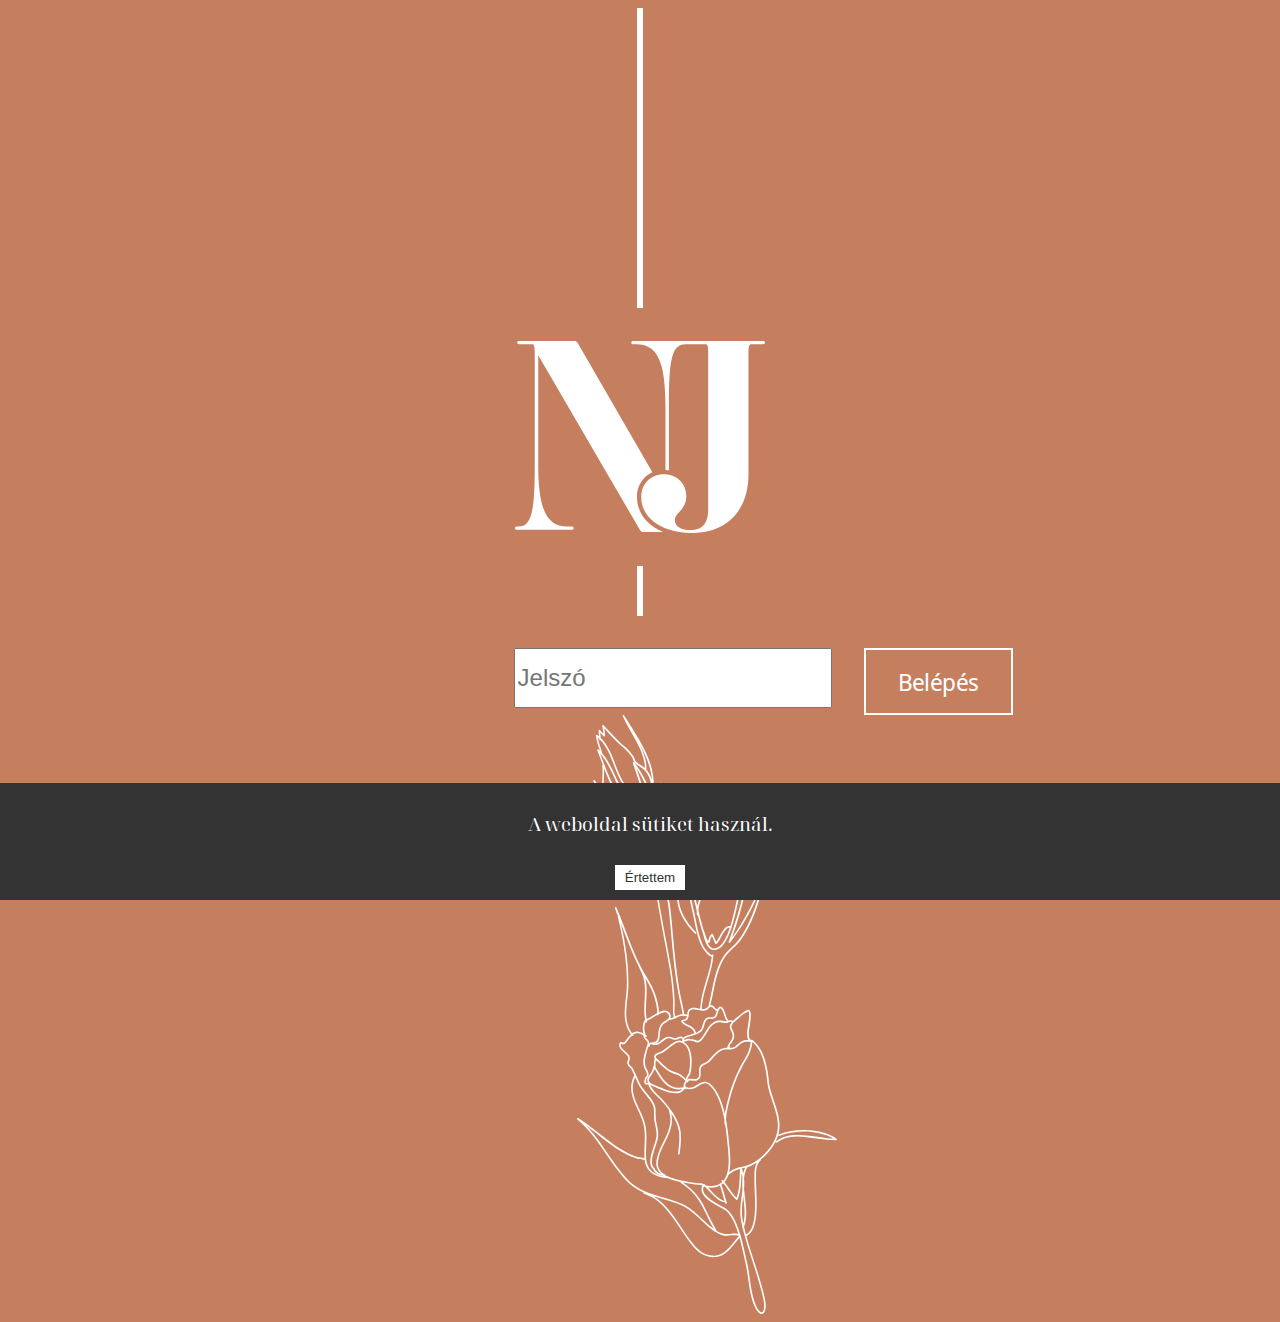
<file: index.html>
<!DOCTYPE HTML>
<html>

<head>
    <title>NJ | hamarosan</title>
    <link rel="icon" type="image/svg" href="./assets/favicon.svg">
    <!-- <link rel="icon" type="image/svg" href="./assets/nj_white.svg"> -->
    <meta charset="utf-8">
    <meta name="viewport" content="width=device-width, initial-scale=1.0">
    <!-- <link rel="stylesheet" href="https://fonts.googleapis.com/css?family=Noto Serif Display"> -->
    <link rel="stylesheet" href="./assets/fonts/NotoSerifDisplay_ExtraCondensed-ExtraBold.ttf">
    <link rel="stylesheet" href="./assets/css/index.css">
    <link rel="stylesheet" href="/assets/css/cookies.css">
    <script async src="/assets/js/password.js"></script>
    <script async src="/assets/js/cookies.js"></script>
    <!-- Google tag (gtag.js) -->
    <script async src="https://www.googletagmanager.com/gtag/js?id=G-E1X25Q6X1Z"></script>
    <script>
        window.dataLayer = window.dataLayer || [];
        function gtag() { dataLayer.push(arguments); }
        gtag('js', new Date());

        gtag('config', 'G-E1X25Q6X1Z');
    </script>
</head>

<body onload="setupLandingPage()">
    <div id="cookie-banner">
        <span>A weboldal sütiket használ.</span>
        <button id="cookie-accept">Értettem</button>
    </div>
    <picture>
        <div class="before-logo"></div>
        <img class="logo" type="image/svg" src="./assets/nj_white.svg" alt="NJ Logo">
        <div class="after-logo"></div>
    </picture>
    <section class="password-section">
        <input type="password" class="password" id="password" name="password" placeholder="Jelszó">
        <button type="submit" value="Belépés" class="password pwbutton" onclick="login()">Belépés</button>
    </section>
    <picture>
        <img class="roses" src="./assets/rose_white.svg" alt="Roses">
    </picture>

</body>

</html>
</file>
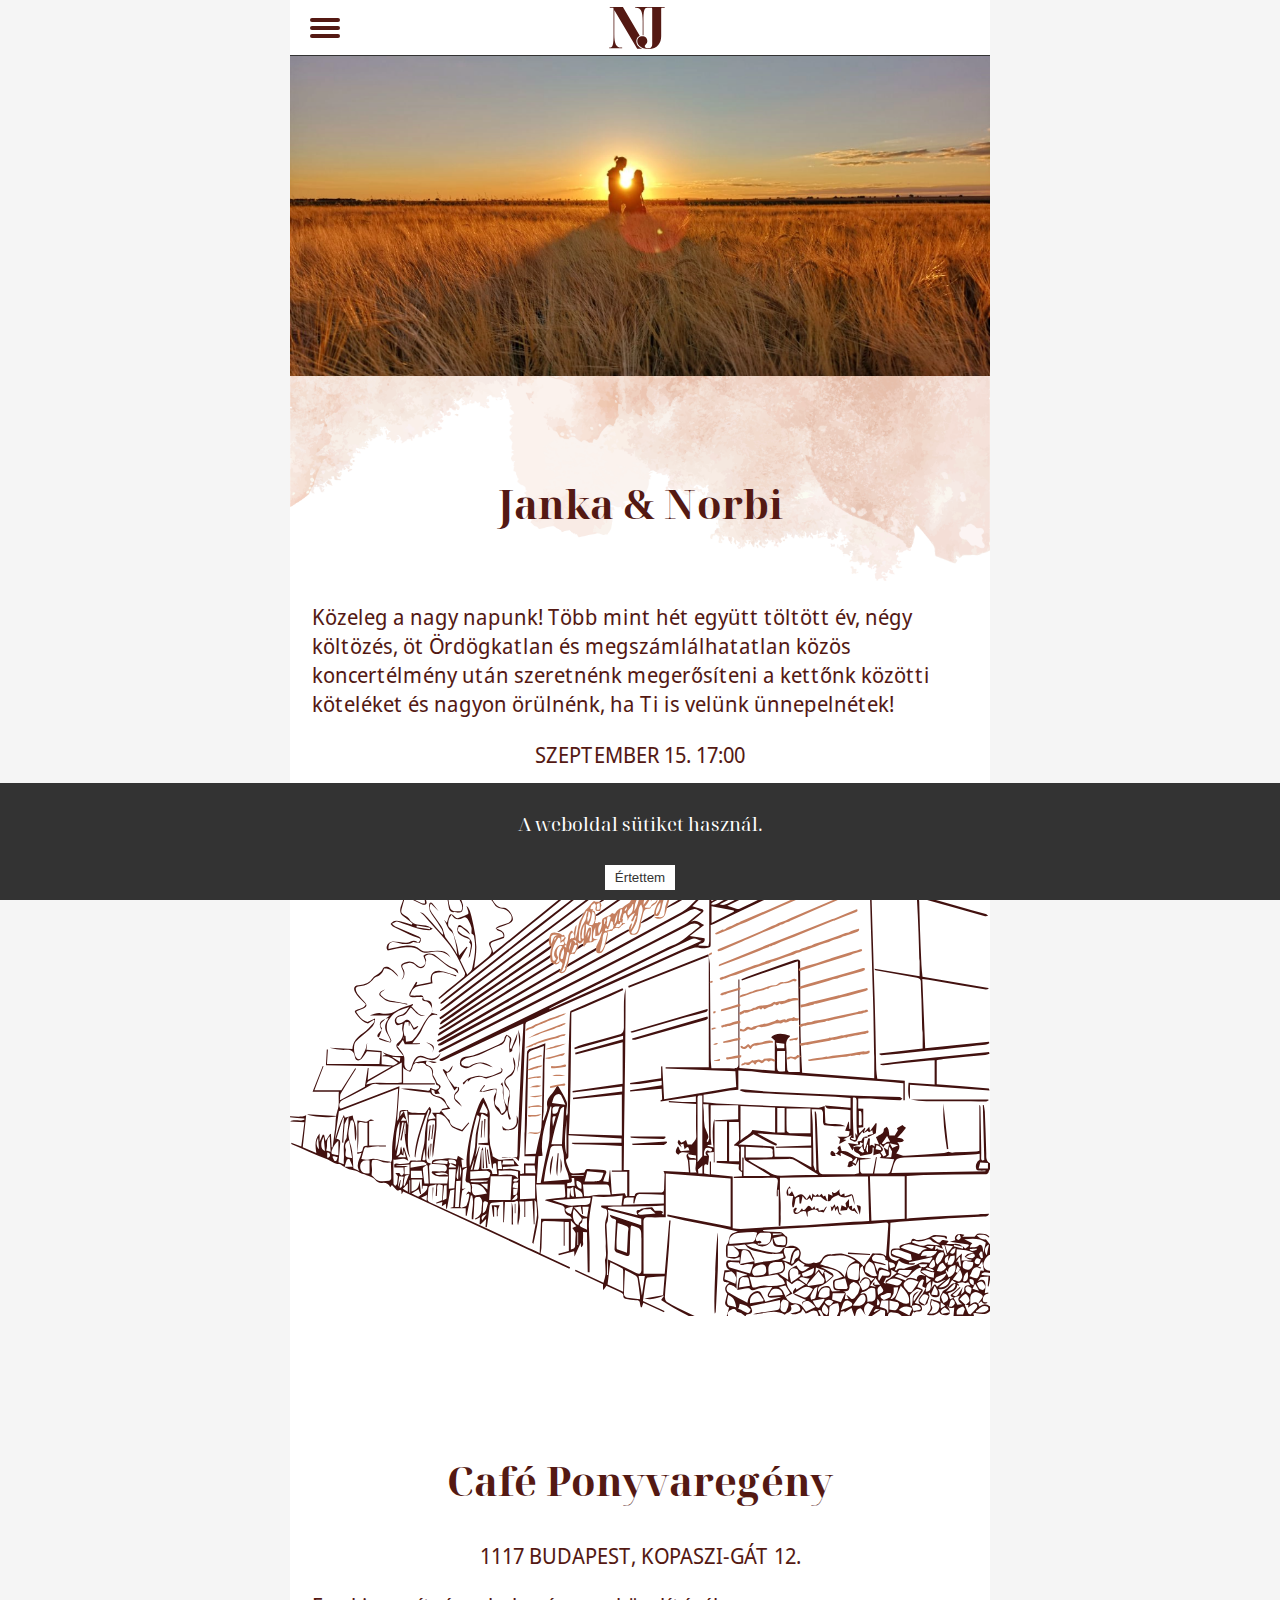
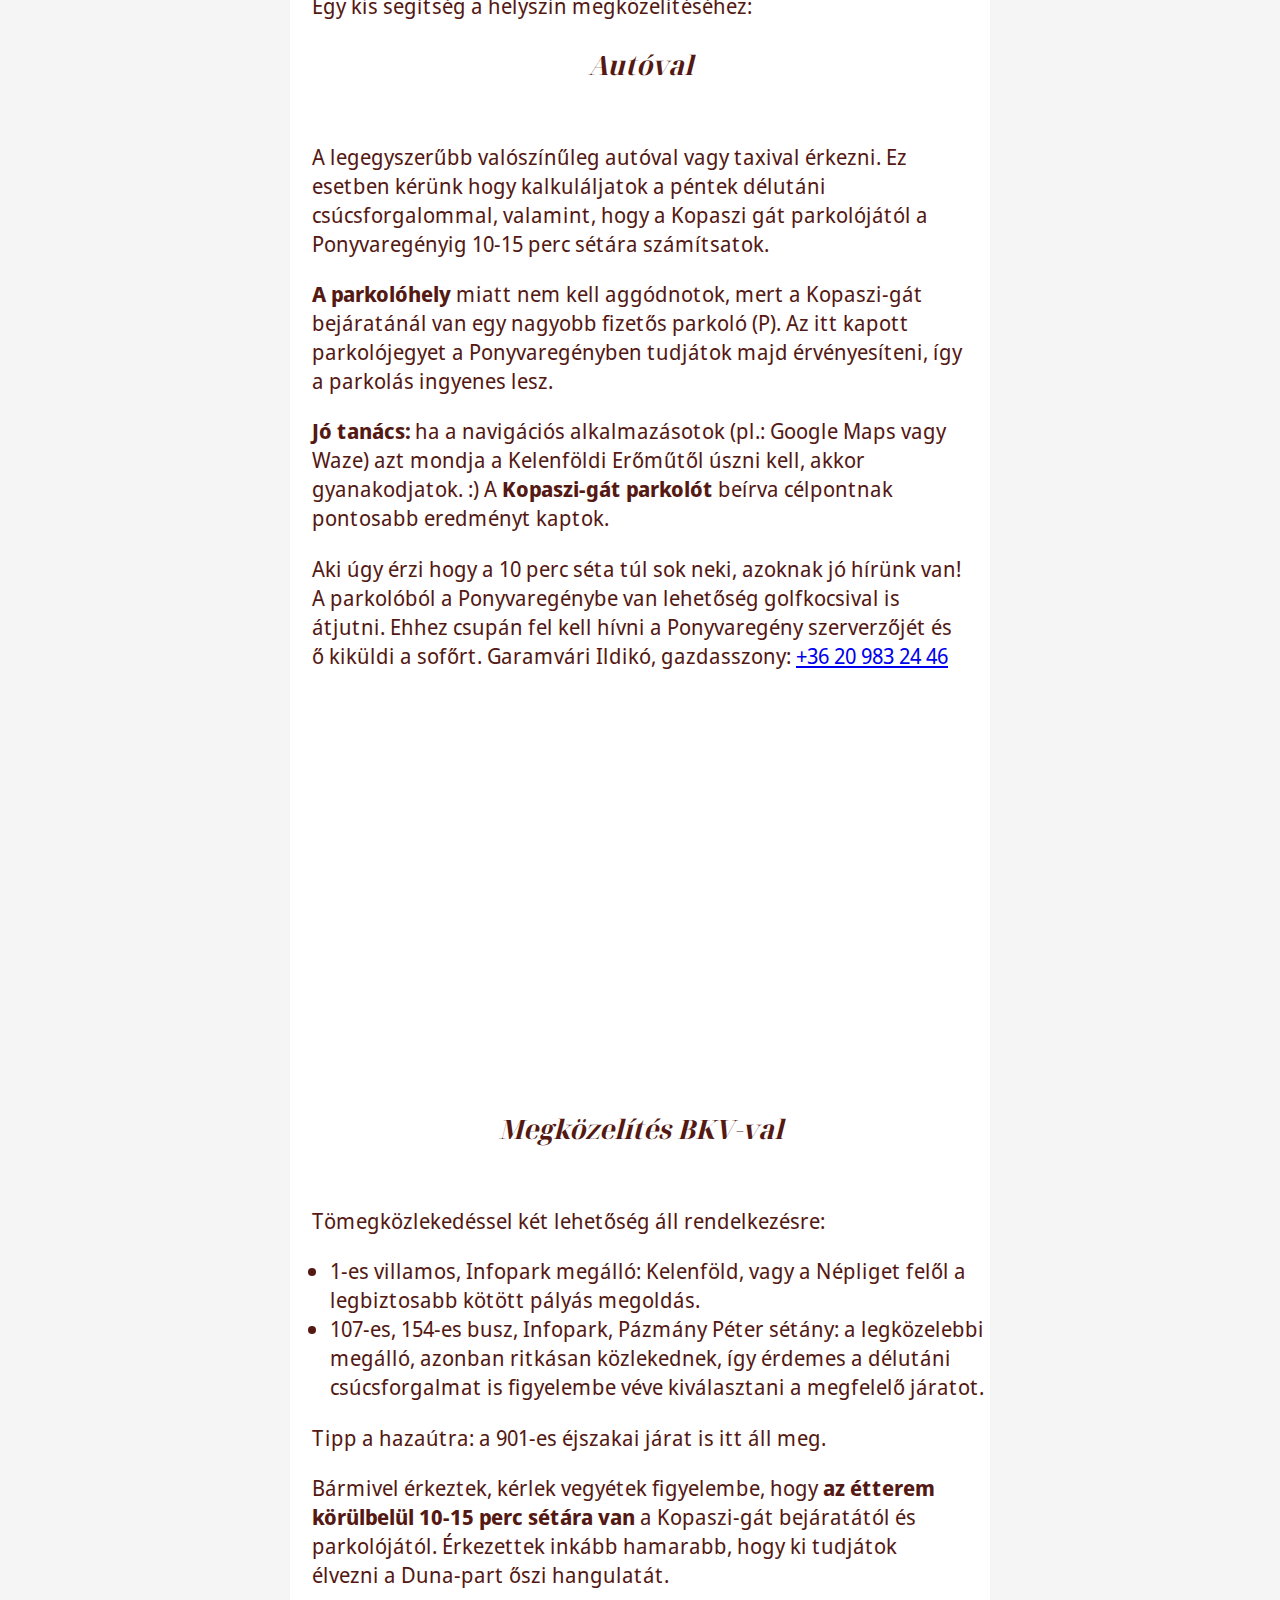
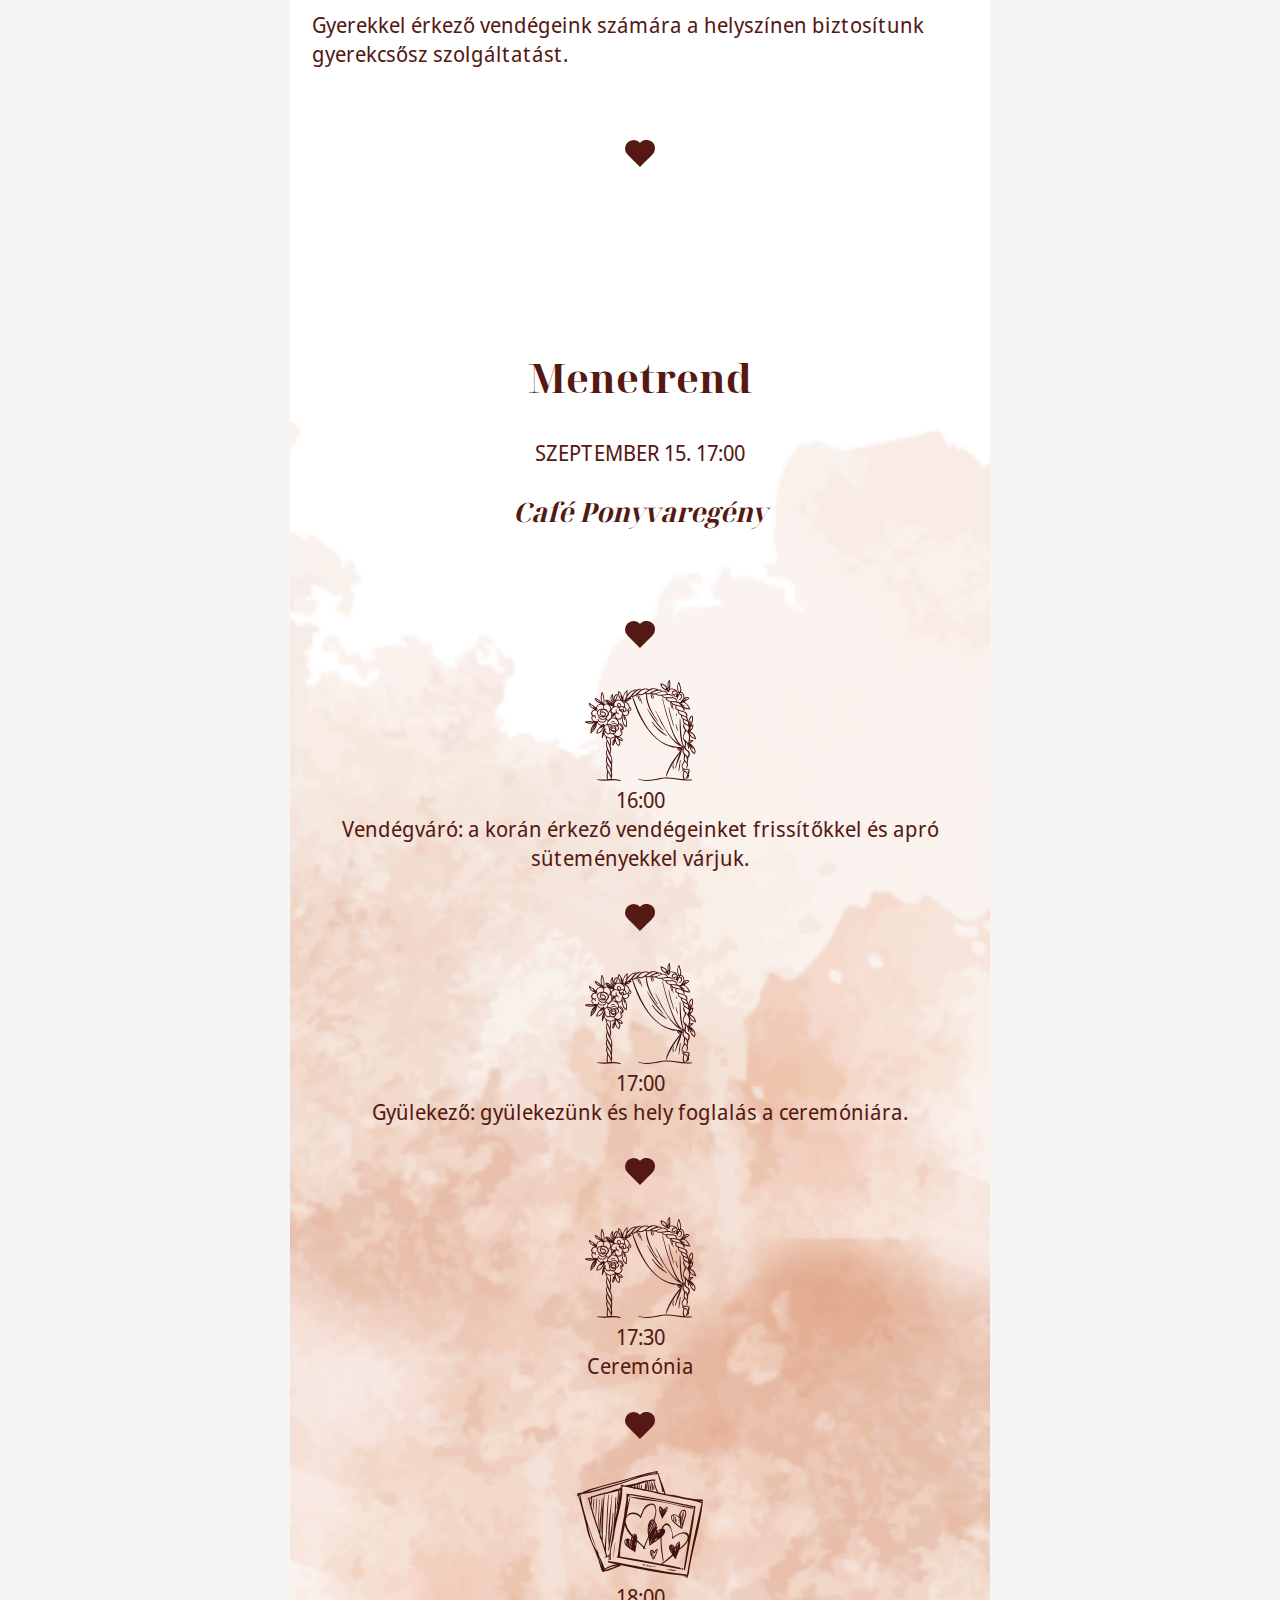
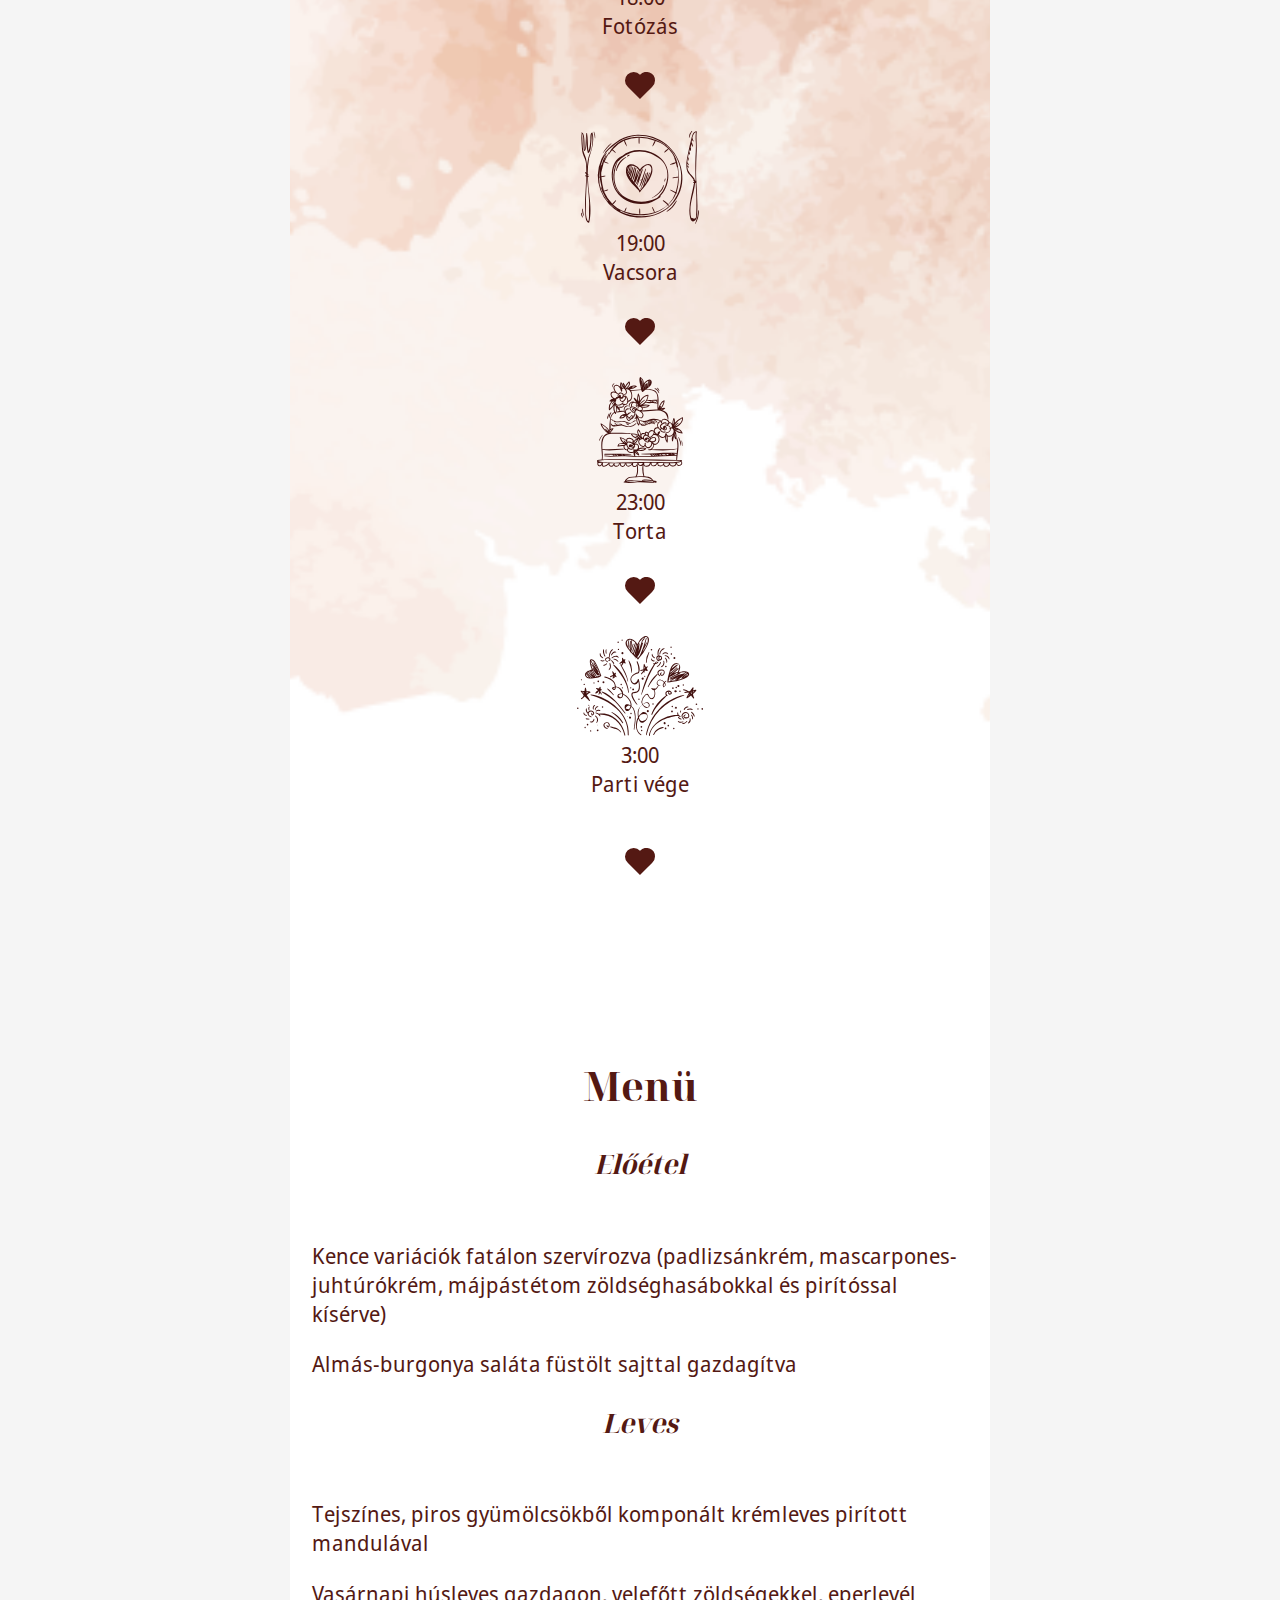
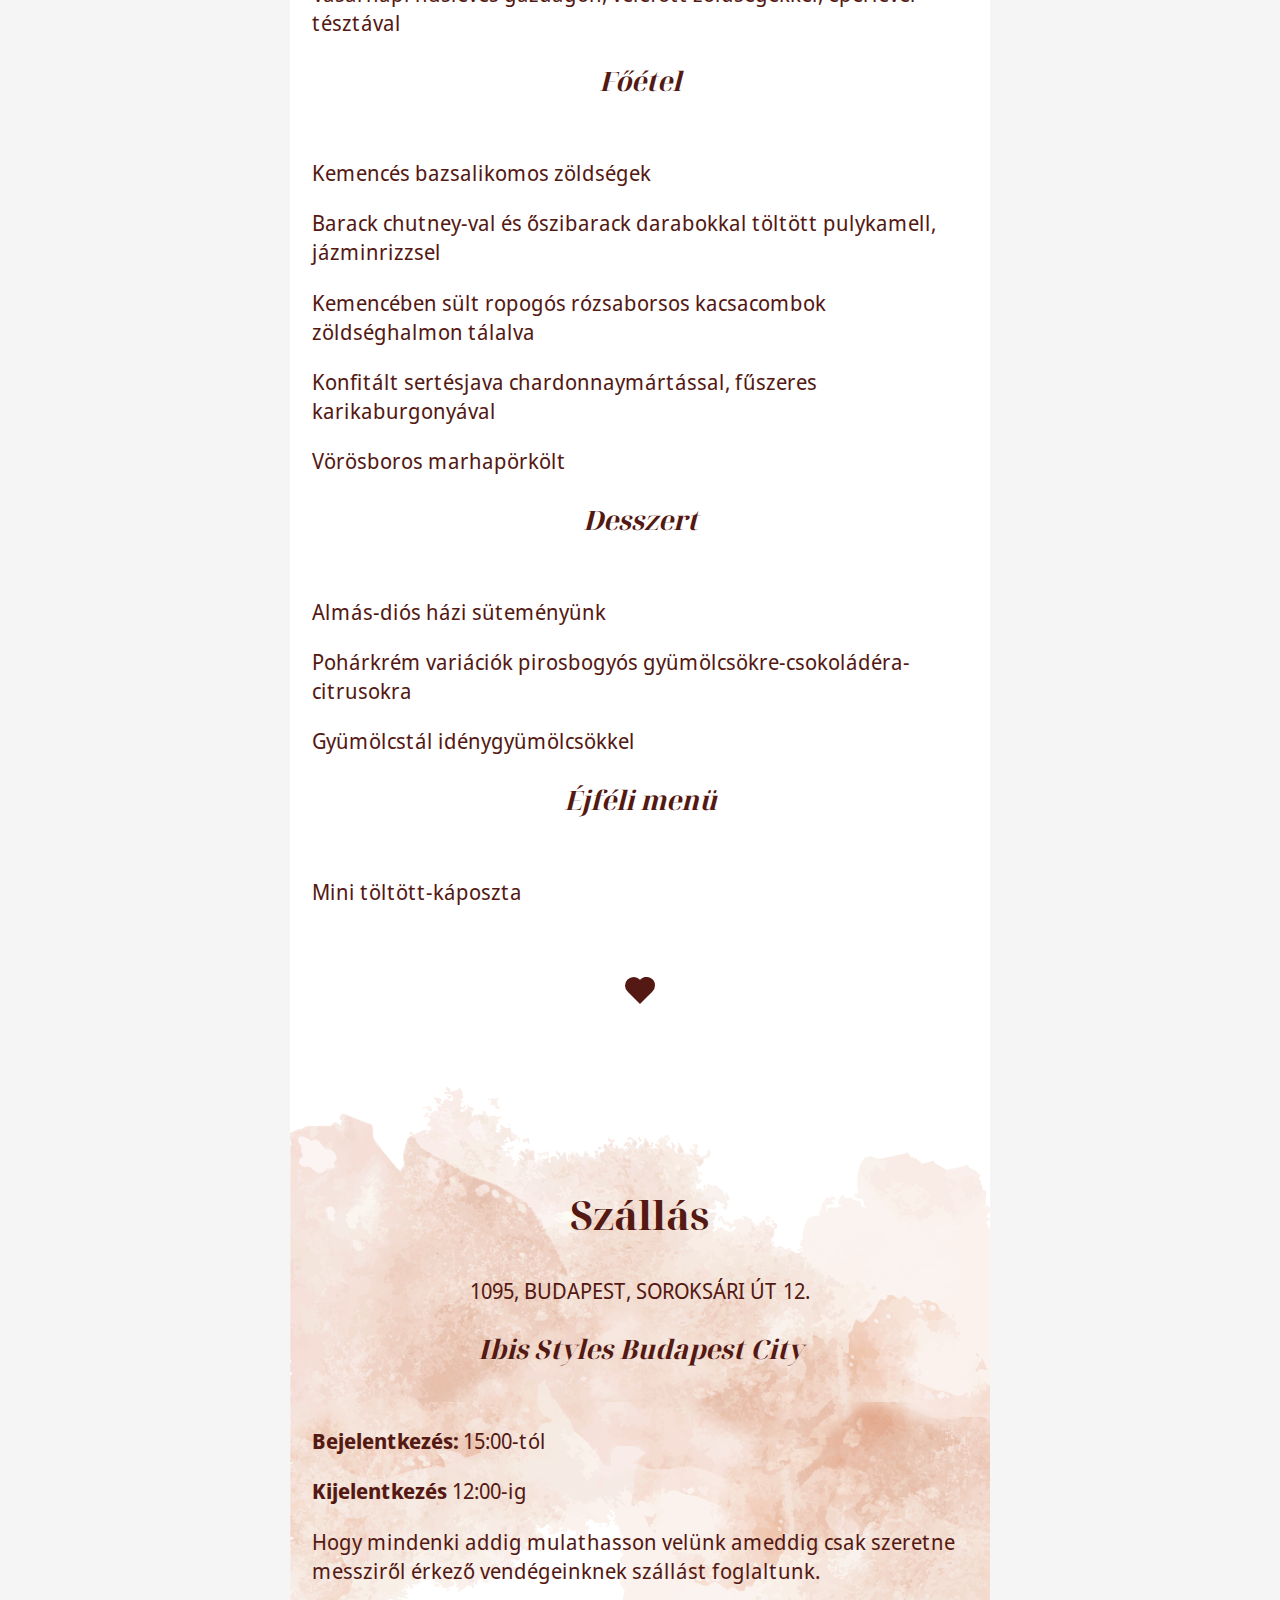
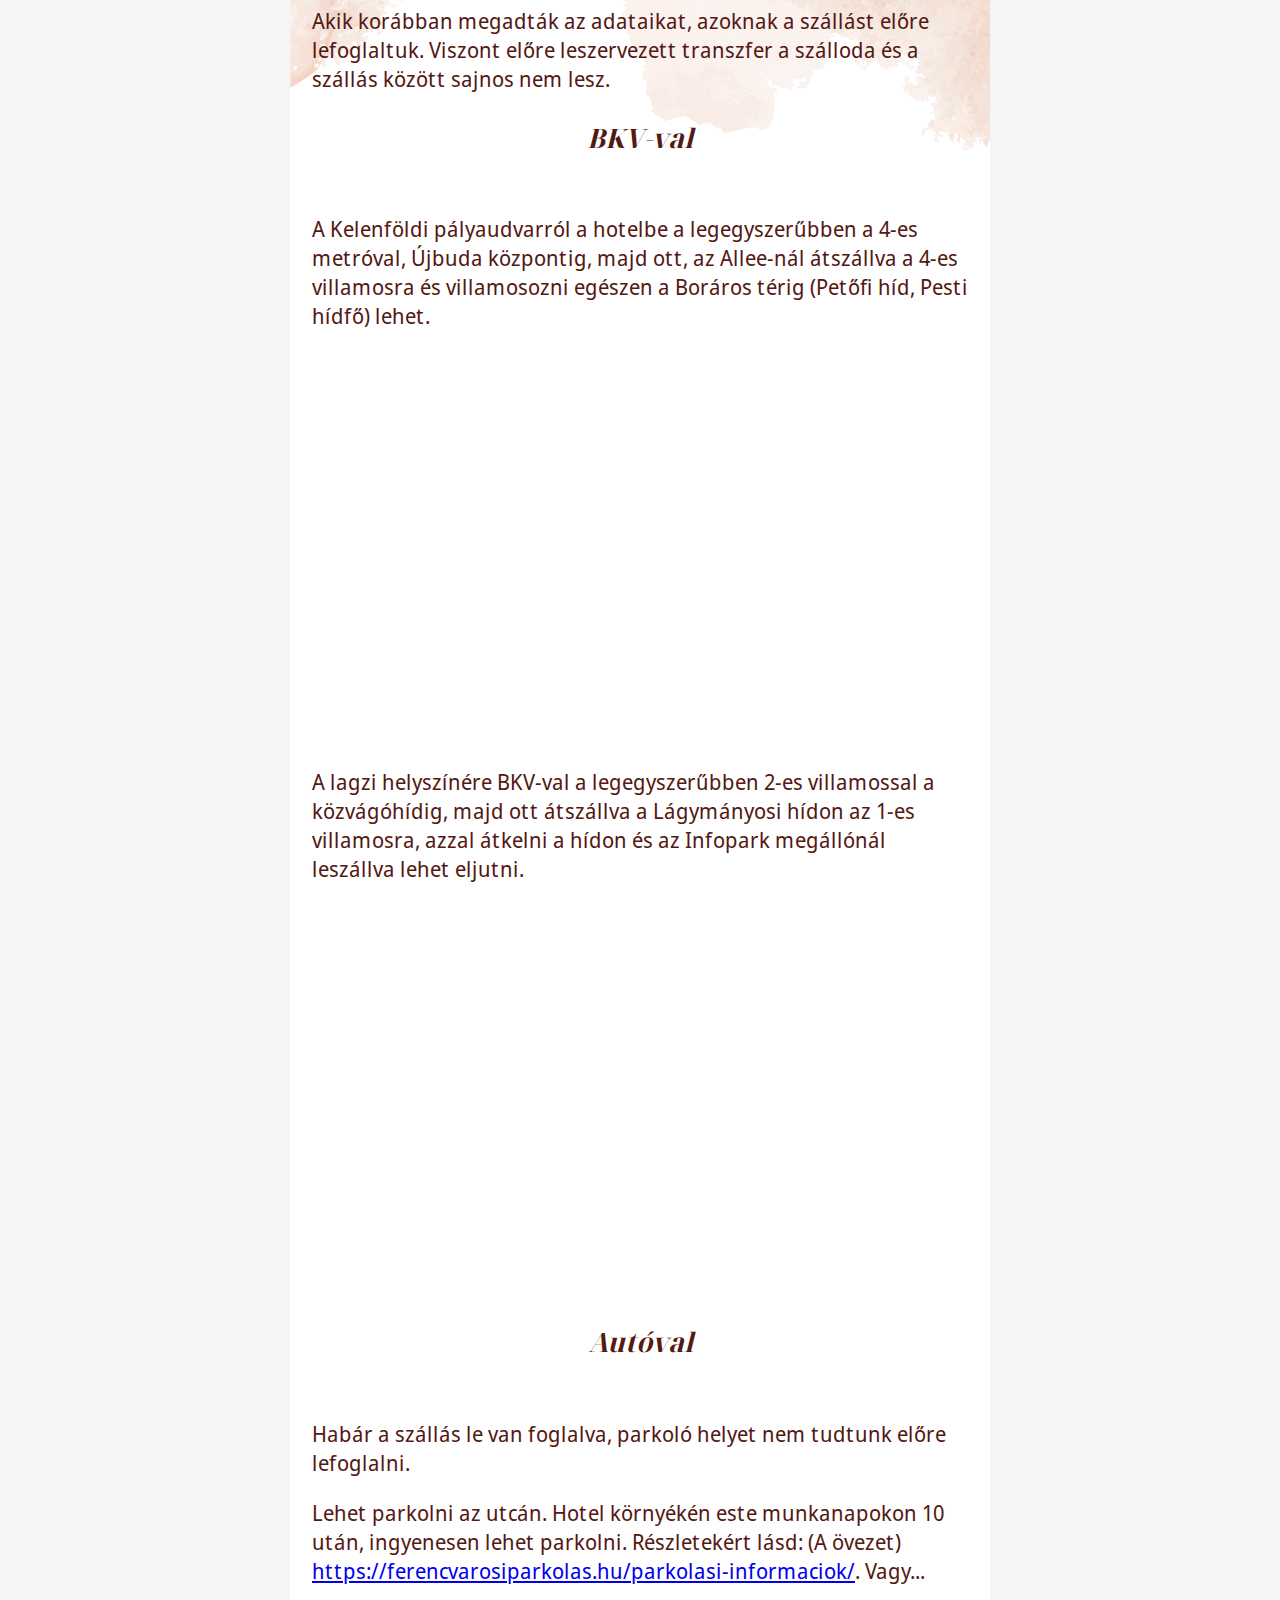
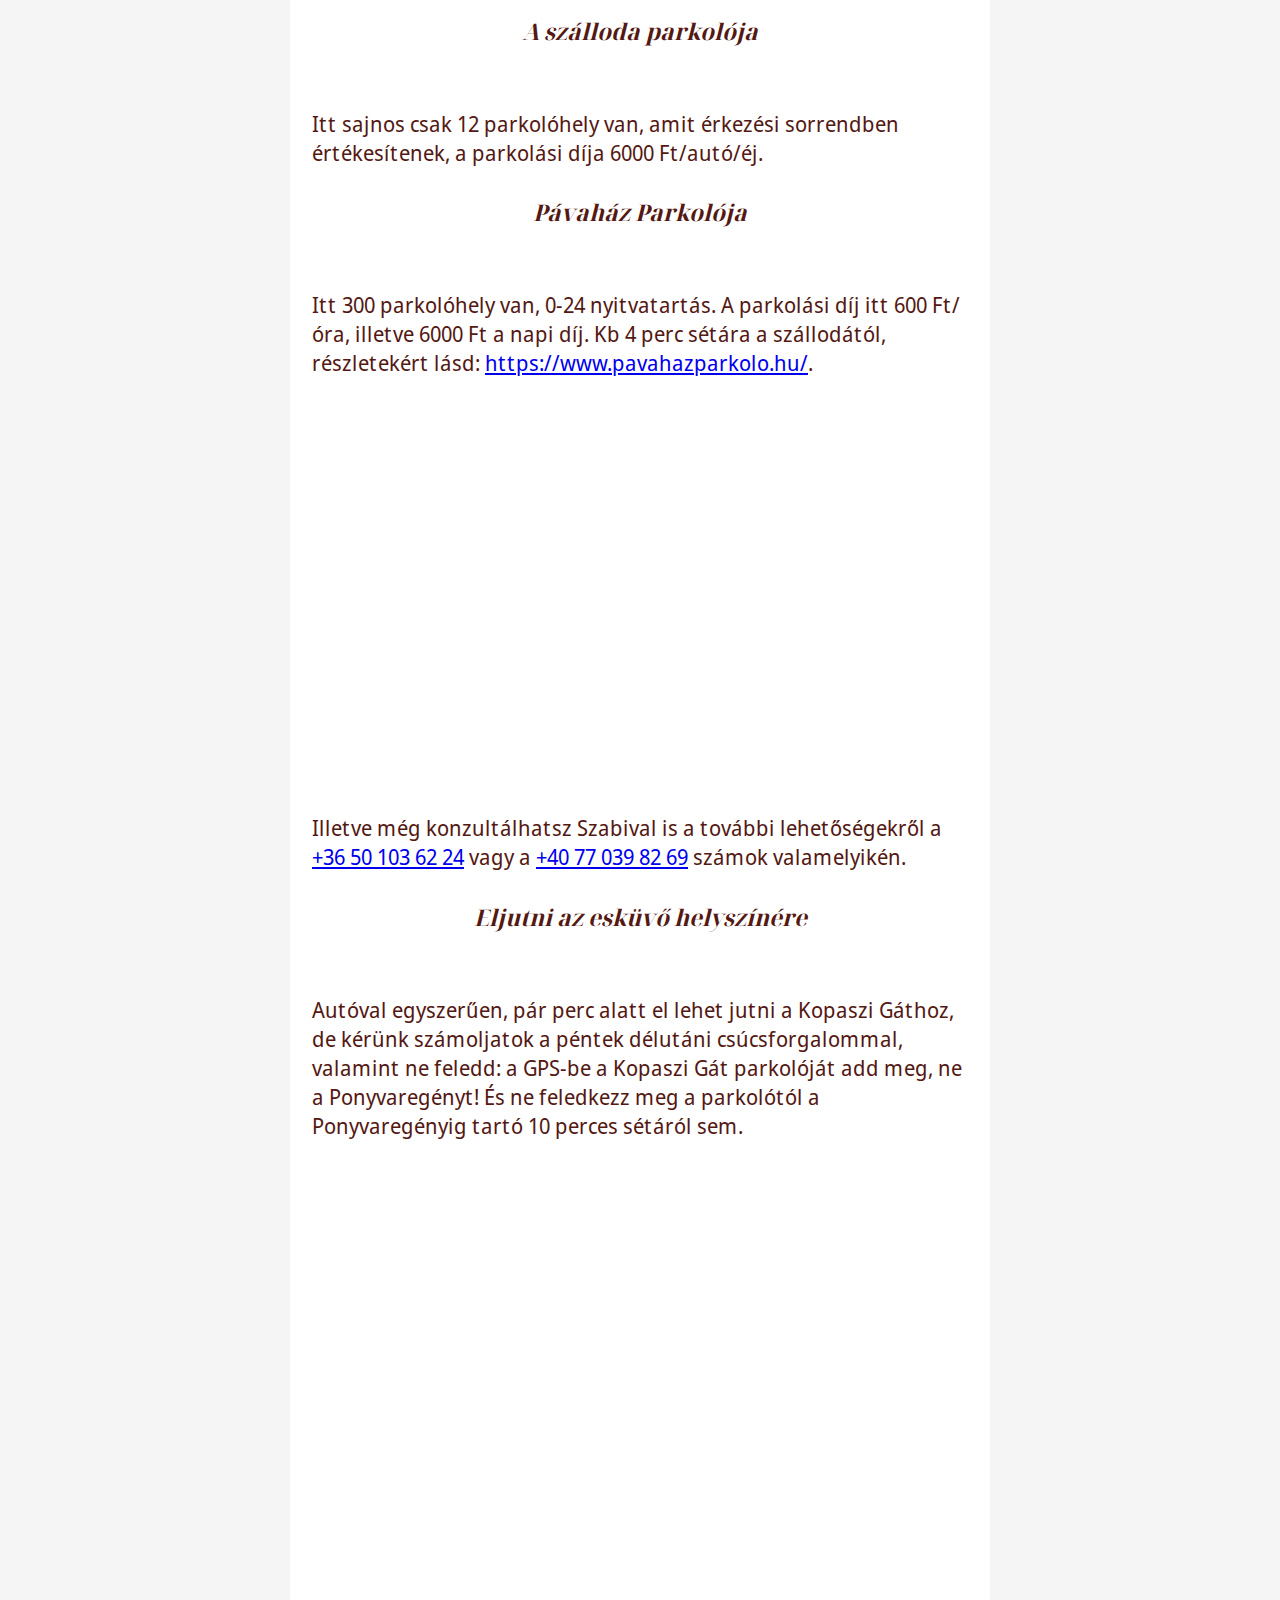
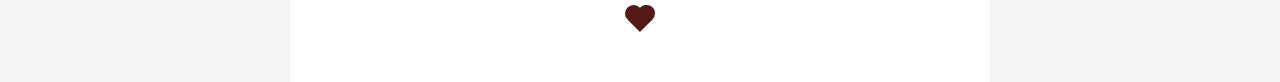
<file: dFJaM32CkvYlsJUdak9d/index.html>
<!DOCTYPE html>
<html>

<head>
    <title>NJ | Meghívó</title>
    <meta name="viewport" content="width=device-width, initial-scale=1">
    <meta charset="UTF-8">
    <!-- cookie consent -->
    <link rel="stylesheet" href="/assets/css/cookies.css">
    <script async src="/assets/js/cookies.js"></script>
    <!-- Hamburger menu -->
    <link rel="stylesheet" href="/assets/css/hamburger2.css">
    <script>
        function toggleActive() {
            document.querySelector('.container').classList.toggle('drop');
        }
        function deactivateMenu() {
            document.querySelector("#menu-toggle").checked = false;
            document.querySelector('.container').classList.remove('drop');
        }
    </script>
    <style>
        iframe {
            z-index: 1;
        }

        nav {
            z-index: 2;
        }
    </style>

    <!-- Google Analytics -->
    <script async src="https://www.googletagmanager.com/gtag/js?id=G-E1X25Q6X1Z"></script>
    <script>

        window.dataLayer = window.dataLayer || [];
        function gtag() { dataLayer.push(arguments); }
        gtag('js', new Date());

        gtag('config', 'G-E1X25Q6X1Z');

    </script>

</head>

<body onload="setupCookies()">

    <div id="cookie-banner">
        <span>A weboldal sütiket használ.</span>
        <button id="cookie-accept">Értettem</button>
    </div>

    <nav class="top-nav">
        <div class="container">

            <input id="menu-toggle" type="checkbox" onclick="toggleActive()" />
            <label class='menu-button-container' for="menu-toggle">
                <div class='menu-button'></div>
            </label>

            <picture class="logo" alt="NJ Logo">
                <img class="logo logo-inactive" type="image/svg" src="/assets/nj_dark.svg" alt="NJ Logo">
                <img class="logo logo-active" type="image/svg" src="/assets/nj_white.svg" alt="NJ Logo">
            </picture>
            <!--
            <picture class="notifications bell" alt="Bell Icon">
                <img style="display:none" class="bell bell-inactive" type="image/svg" src="/assets/bell-dark.svg" alt="Bell Icon">
                <img style="display:none" class="bell bell-active" type="image/svg" src="/assets/bell-white.svg" alt="Bell Icon">
            </picture>
            -->

            <ul class="menu" onclick="deactivateMenu()">
                <!--
                <li><a href="#top">Oldal teteje</a></li>
                <li></li>
                -->
                <li><a href="#location">Helyszín</a></li>
                <li><a href="#megkozelites-auto">Megközelítés Autóval</a></li>
                <li><a href="#megkozelites-bkv">Megközelítés BKV-val</a></li>
                <li><a href="#golf-kocsi">Golf kocsi</a></li>
                <li><a href="#baby-sitter">Gyerekcsősz</a></li>
                <li></li>
                <li><a href="#programe">Menetrend</a></li>
                <li><a href="#menu">Menü</a></li>
                <li></li>
                <li><a href="#accomodation">Szállás</a></li>
                <li><a href="#accomodation-bkv">Megközelítés BKV-val</a></li>
                <li><a href="#accomodation-auto">Parkolás</a></li>
            </ul>
        </div>
    </nav>

    <article class="scroller" onclick="deactivateMenu()">

        <section class="snapper top">
            <header>
                <div class="behind-top-nav"></div>
                <picture class="hero-container">
                    <!-- <img class="hero" src="/assets/golden_hour/photo_2018-07-07_13-51-23.png" alt="Golden hour"> -->
                    <div class="hero-content snap"></div>
                </picture>
            </header>
            <h2 id="top" class="section mist_background_1">Janka & Norbi</h2>
            <p>
                Közeleg a nagy napunk! Több mint hét együtt töltött év, négy költözés, öt Ördögkatlan és
                megszámlálhatatlan közös koncertélmény után szeretnénk megerősíteni a kettőnk közötti köteléket és
                nagyon örülnénk, ha Ti is velünk ünnepelnétek!
            </p>
            <p class="center snap">
                Szeptember 15. 17:00
            </p>
            <!--
            <h3>Café Ponyvaregény</h3>
            <p>
                Kérünk Benneteket, hogy jelezzétek, ha velünk tartotok ezen a megismételhetetlen napon! Garantáljuk,
                hogy vidámságból és jó zenéből nem lesz hiány! Addig is nézzetek körül az oldalon. Itt minden
                információt megtaláltok ahhoz, hogy teljesen felkészülve várjátok a ceremóniát.
            </p>
            -->
        </section>

        <section class="snapper location">
            <picture class="ponyvaregeny" id="location">
                <img src="/assets/images/ponyvaregeny.svg" alt="Café Ponyvaregény">
            </picture>
            <h2 id="restaurant" class="section">Café Ponyvaregény</h2>
            <p class="center">1117 BUDAPEST, KOPASZI-GÁT 12.</p>
            <p>Egy kis segítség a helyszín megközelítéséhez:</p>
            <section id="megkozelites-auto">
                <h3>Autóval</h3>
                <p>
                    A legegyszerűbb valószínűleg autóval vagy taxival érkezni.
                    Ez esetben kérünk hogy kalkuláljatok a péntek délutáni csúcsforgalommal,
                    valamint, hogy a Kopaszi gát parkolójától a Ponyvaregényig 10-15 perc sétára számítsatok.
                </p>
                <p>
                    <strong>A parkolóhely</strong> miatt nem kell aggódnotok, mert a Kopaszi-gát
                    bejáratánál van egy nagyobb fizetős parkoló (P).
                    Az itt kapott parkolójegyet a Ponyvaregényben tudjátok majd érvényesíteni, így a parkolás ingyenes
                    lesz.
                </p>
                <p>
                    <strong>Jó tanács:</strong> ha a navigációs alkalmazásotok (pl.: Google
                    Maps vagy Waze) azt mondja a Kelenföldi Erőműtől úszni kell, akkor gyanakodjatok. :) 
                    A <strong>Kopaszi-gát parkolót</strong>
                    beírva célpontnak pontosabb eredményt kaptok.
                </p>
            </section>
            <section id="golf-kocsi">
                <p>
                    Aki úgy érzi hogy a 10 perc séta túl sok neki, azoknak jó hírünk van!
                    A parkolóból a Ponyvaregénybe van lehetőség golfkocsival is átjutni. Ehhez csupán fel kell hívni a
                    Ponyvaregény szerverzőjét és ő kiküldi a sofőrt.
                    Garamvári Ildikó, gazdasszony: <a href="tel:+36209832446">+36 20 983 24 46</a>
                </p>

                <div class="map">
                    <iframe
                        src="https://www.google.com/maps/embed?pb=!1m28!1m12!1m3!1d3098.3782384481715!2d19.059814194088016!3d47.4646838057662!2m3!1f0!2f0!3f0!3m2!1i1024!2i768!4f13.1!4m13!3e2!4m5!1s0x4741dd063b750a6b%3A0xfcb9e13b4934da6b!2sBudapest%2C%20Kopaszi-g%C3%A1t%2012!3m2!1d47.467192399999995!2d19.0639254!4m5!1s0x4741dd0bdc31111b%3A0x3122d2afabf74410!2zQnVkYXBlc3QsIENhZsOpIFBvbnl2YXJlZ8OpbnksIEtvcGFzemktZ8OhdA!3m2!1d47.4616119!2d19.0602205!5e0!3m2!1sen!2shu!4v1689532764149!5m2!1sen!2shu"
                        width="700" height="450" style="border:0;" allowfullscreen="true" loading="lazy"
                        referrerpolicy="no-referrer-when-downgrade">
                    </iframe>
                </div>
            </section>

            <section id="megkozelites-bkv">
                <h3>Megközelítés BKV-val</h3>
                <p>
                    Tömegközlekedéssel két lehetőség áll rendelkezésre:
                <ul>
                    <li>
                        1-es villamos, Infopark megálló: Kelenföld, vagy a
                        Népliget felől a legbiztosabb kötött pályás megoldás.
                    </li>
                    <li>
                        107-es, 154-es busz, Infopark, Pázmány Péter sétány:
                        a legközelebbi megálló, azonban ritkásan közlekednek,
                        így érdemes a délutáni csúcsforgalmat is
                        figyelembe véve kiválasztani a megfelelő járatot.

                    </li>

                </ul>
                </p>
                <p>
                    <strng>Tipp a hazaútra:</strng> a 901-es éjszakai járat is itt áll meg.
                </p>
                <p>
                    Bármivel érkeztek, kérlek vegyétek figyelembe, hogy <strong>az étterem körülbelül 10-15 perc sétára
                        van</strong> a
                    Kopaszi-gát bejáratától és parkolójától.
                    Érkezettek inkább hamarabb, hogy ki tudjátok élvezni a
                    Duna-part őszi hangulatát.
                </p>
            </section>
            <section id="baby-sitter">
                <p>
                    Gyerekkel érkező vendégeink számára a helyszínen biztosítunk gyerekcsősz szolgáltatást.
                </p>
            </section>
            <picture class="heart">
                <img src="/assets/heart.svg" alt="heart">
            </picture>
        </section>

        <section class="snapper menetrend mist_background_2">
            <section class="program">
                <h2 id="programe">
                    Menetrend
                </h2>
                <p class="center">
                    Szeptember 15. 17:00
                </p>
                <h3>Café Ponyvaregény</h3>
            </section>

            <section class="program">
                <picture class="heart">
                    <img src="/assets/heart.svg" alt="heart">
                </picture>
                <picture>
                    <img src="/assets/ceremonia.svg" alt="ceremonia">
                </picture>
                <p>
                    16:00
                </p>
                <p>
                    Vendégváró: a korán érkező vendégeinket frissítőkkel és
                    apró süteményekkel várjuk.
                </p>
            </section>
            <section class="program">
                <picture class="heart">
                    <img src="/assets/heart.svg" alt="heart">
                </picture>
                <picture>
                    <img src="/assets/ceremonia.svg" alt="ceremonia">
                </picture>
                <p>
                    17:00
                </p>
                <p>
                    Gyülekező: gyülekezünk és hely foglalás a ceremóniára.
                </p>
            </section>

            <section class="program">
                <picture class="heart">
                    <img src="/assets/heart.svg" alt="heart">
                </picture>
                <picture>
                    <img src="/assets/ceremonia.svg" alt="ceremonia">
                </picture>
                <p>
                    17:30
                </p>
                <p>
                    Ceremónia
                </p>
            </section>

            <section class="program">
                <picture class="heart">
                    <img src="/assets/heart.svg" alt="heart">
                </picture>
                <picture>
                    <img src="/assets/fotozas.svg" alt="fotozas">
                </picture>
                <p>
                    18:00
                </p>
                <p>
                    Fotózás
                </p>
            </section>

            <section class="program">
                <picture class="heart">
                    <img src="/assets/heart.svg" alt="heart">
                </picture>
                <picture>
                    <img src="/assets/vacsora.svg" alt="vacsora">
                </picture>
                <p>
                    19:00
                </p>
                <p>
                    Vacsora
                </p>
            </section>

            <section class="program">
                <picture class="heart">
                    <img src="/assets/heart.svg" alt="heart">
                </picture>
                <picture>
                    <img src="/assets/torta.svg" alt="torta">
                </picture>
                <p>
                    23:00
                </p>
                <p>
                    Torta
                </p>
            </section>

            <section class="program">
                <picture class="heart">
                    <img src="/assets/heart.svg" alt="heart">
                </picture>
                <picture>
                    <img src="/assets/parti-vege.svg" alt="parti vége">
                </picture>
                <p>
                    3:00
                </p>
                <p>
                    Parti vége
                </p>
            </section>
            <picture class="heart">
                <img src="/assets/heart.svg" alt="heart">
            </picture>
        </section>

        <section class="snapper kaja mist_background_3">
            <h2 id="menu" class="section ">Menü</h2>
            <section id="eloetel">
                <h3>Előétel</h3>
                <p>
                    Kence variációk fatálon szervírozva (padlizsánkrém, mascarpones-juhtúrókrém, májpástétom
                    zöldséghasábokkal és pirítóssal kísérve)
                </p>
                <p>
                    Almás-burgonya saláta füstölt sajttal gazdagítva
                </p>
            </section>
            <section id="leves">
                <h3>Leves</h3>
                <p>
                    Tejszínes, piros gyümölcsökből komponált krémleves pirított mandulával
                </p>
                <p>
                    Vasárnapi húsleves gazdagon, velefőtt zöldségekkel, eperlevél tésztával
                </p>
            </section>
            <section id="foetel">
                <h3>Főétel</h3>
                <p>
                    Kemencés bazsalikomos zöldségek
                </p>
                <p>
                    Barack chutney-val és őszibarack darabokkal töltött pulykamell, jázminrizzsel
                </p>
                <p>
                    Kemencében sült ropogós rózsaborsos kacsacombok zöldséghalmon tálalva
                </p>
                <p>
                    Konfitált sertésjava chardonnaymártással, fűszeres karikaburgonyával
                </p>
                <p>
                    Vörösboros marhapörkölt
                </p>
            </section>
            <section id="dessert">
                <h3>Desszert</h3>
                <p>
                    Almás-diós házi süteményünk
                </p>
                <p>
                    Pohárkrém variációk pirosbogyós gyümölcsökre-csokoládéra-citrusokra
                </p>
                <p>
                    Gyümölcstál idénygyümölcsökkel
                </p>
            </section>
            <section id="ejfeli-menu">
                <h3>Éjféli menü</h3>
                <p>
                    Mini töltött-káposzta
                </p>
            </section>
            <picture class="heart">
                <img src="/assets/heart.svg" alt="heart">
            </picture>
        </section>

        <section class="snapper szallas mist_background_4">
            <h2 id="accomodation" class="">Szállás</h2>
            <p class="center snap">
                1095, Budapest, Soroksári út 12.
            </p>
            <h3>Ibis Styles Budapest City</h3>
            <p class="checkin left">
                <strong>Bejelentkezés:</strong> 15:00-tól
            </p>
            <p class="checkout left">
                <strong>Kijelentkezés</strong> 12:00-ig
            </p>
            <p>
                Hogy mindenki addig mulathasson velünk ameddig csak szeretne
                messziről érkező vendégeinknek szállást foglaltunk.
            </p>
            <p>
                Akik korábban megadták az adataikat, azoknak a szállást előre lefoglaltuk. Viszont előre
                leszervezett transzfer a szálloda és a szállás között sajnos nem lesz.
            </p>
            <section id="accomodation-bkv">
                <h3>BKV-val</h3>
                <p>
                    A Kelenföldi pályaudvarról a hotelbe a legegyszerűbben a 4-es metróval,
                    Újbuda központig, majd ott, az Allee-nál átszállva a 4-es villamosra és villamosozni egészen
                    a Boráros térig (Petőfi híd, Pesti hídfő) lehet.
                </p>
                <div class="map">
                    <iframe src="https://www.google.com/maps/embed?pb=!1m28!1m12!1m3!1d43149.950606306!2d19.001127563773945!3d47.472925421281374!2m3!1f0!2f0!3f0!3m2!1i1024!2i768!4f13.1!4m13!3e3!4m5!1s0x4741ddc1f05f1e79%3A0x65322de047346071!2zS2VsZW5mw7ZsZCB2YXPDunTDoWxsb23DoXMsIEJ1ZGFwZXN0LCAxMTE1!3m2!1d47.4643217!2d19.020626!4m5!1s0x4741dcff6e7c1b8f%3A0x10dfd87b7f9acf22!2zU29yb2tzw6FyaSDDunQgMTIsIEJ1ZGFwZXN0LCAxMDk1!3m2!1d47.479061699999995!2d19.0686143!5e0!3m2!1sen!2shu!4v1694556307016!5m2!1sen!2shu" width="600" height="450" style="border:0;" allowfullscreen="" loading="lazy" referrerpolicy="no-referrer-when-downgrade"></iframe>
                </div>
                <p>
                    A lagzi helyszínére BKV-val a legegyszerűbben 2-es villamossal
                    a közvágóhídig, majd ott átszállva a Lágymányosi hídon az 1-es villamosra, azzal
                    átkelni a hídon és az Infopark megállónál leszállva lehet eljutni.
                </p>
                <div class="map">
                    <iframe
                        src="https://www.google.com/maps/embed?pb=!1m28!1m12!1m3!1d10787.678611738227!2d19.057950087943173!3d47.47199514320857!2m3!1f0!2f0!3f0!3m2!1i1024!2i768!4f13.1!4m13!3e3!4m5!1s0x4741dcff6e7c1b8f%3A0x10dfd87b7f9acf22!2zQnVkYXBlc3QsIFNvcm9rc8Ohcmkgw7p0IDEyLCAxMDk1!3m2!1d47.479061699999995!2d19.0686143!4m5!1s0x4741dd0bdc31111b%3A0x3122d2afabf74410!2zQnVkYXBlc3QsIENhZsOpIFBvbnl2YXJlZ8OpbnksIEtvcGFzemktZ8OhdA!3m2!1d47.4616119!2d19.0602205!5e0!3m2!1sen!2shu!4v1689530956263!5m2!1sen!2shu"
                        width="700" height="450" style="border:0;" allowfullscreen="" loading="lazy"
                        referrerpolicy="no-referrer-when-downgrade">
                    </iframe>
                </div>
            </section>
            <section id="accomodation-auto">
                <h3>Autóval</h3>
                <p>
                    Habár a szállás le van foglalva, parkoló helyet nem tudtunk előre lefoglalni.
                </p>
                <p>
                    Lehet parkolni az utcán. Hotel környékén este munkanapokon 10 után, ingyenesen lehet parkolni.
                    Részletekért lásd: (A övezet) <a
                        href="https://ferencvarosiparkolas.hu/parkolasi-informaciok/">https://ferencvarosiparkolas.hu/parkolasi-informaciok/</a>.
                    Vagy...
                </p>
                <h4>A szálloda parkolója</h4>
                <p>
                    Itt sajnos csak 12 parkolóhely van, amit érkezési sorrendben értékesítenek, a parkolási díja 6000
                    Ft/autó/éj.
                </p>
                <h4>Pávaház Parkolója</h4>
                <p>
                    Itt 300 parkolóhely van, 0-24 nyitvatartás. A parkolási díj itt 600 Ft/óra, illetve 6000 Ft a napi
                    díj. Kb 4 perc sétára a szállodától, részletekért lásd: <a
                        href="https://pavahaz.com/hu#parking">https://www.pavahazparkolo.hu/</a>.
                </p>
                <div class="map">
                    <iframe
                        src="https://www.google.com/maps/embed?pb=!1m28!1m12!1m3!1d1348.2489993793795!2d19.068624438962487!3d47.48021115555266!2m3!1f0!2f0!3f0!3m2!1i1024!2i768!4f13.1!4m13!3e0!4m5!1s0x4741dcff6e7c1b8f%3A0x10dfd87b7f9acf22!2zQnVkYXBlc3QsIFNvcm9rc8Ohcmkgw7p0IDEy!3m2!1d47.479061699999995!2d19.0686143!4m5!1s0x4741dcfed4278679%3A0xd77037eb240cdc25!2sBudapest%2C%20Mester%20u.%2030-32%2C%201095!3m2!1d47.479982!2d19.071813!5e0!3m2!1sen!2shu!4v1694549198362!5m2!1sen!2shu"
                        width="600" height="450" style="border:0;" allowfullscreen="" loading="lazy"
                        referrerpolicy="no-referrer-when-downgrade"></iframe>
                </div>
                <p>
                    Illetve még konzultálhatsz Szabival is a további lehetőségekről a
                    <a href="tel:+36501036224">+36 50 103 62 24</a> vagy a
                    <a href="tel:+40770398269">+40 77 039 82 69</a> számok valamelyikén.
                </p>
                <h4>Eljutni az esküvő helyszínére</h4>
                <p>
                    Autóval egyszerűen, pár perc alatt el lehet jutni a Kopaszi Gáthoz, de kérünk számoljatok a péntek
                    délutáni csúcsforgalommal,
                    valamint ne feledd: a GPS-be a Kopaszi Gát parkolóját add meg, ne a Ponyvaregényt! És ne feledkezz
                    meg a parkolótól a Ponyvaregényig tartó 10 perces sétáról sem.
                </p>
                <div class="map">
                    <!--
                    <iframe src="https://embed.waze.com/iframe?zoom=16&lat=47.467517&lon=19.063399&ct=livemap"
                        width="390" height="450" allowfullscreen></iframe>
                    -->
                    <iframe
                        src="https://www.google.com/maps/embed?pb=!1m28!1m12!1m3!1d10787.118754890362!2d19.05668297194626!3d47.47472249248077!2m3!1f0!2f0!3f0!3m2!1i1024!2i768!4f13.1!4m13!3e0!4m5!1s0x4741dcff6e7c1b8f%3A0x10dfd87b7f9acf22!2zQnVkYXBlc3QsIFNvcm9rc8Ohcmkgw7p0IDEyLCAxMDk1!3m2!1d47.479061699999995!2d19.0686143!4m5!1s0x4741dd09ad18d315%3A0x40dd11c5ff547896!2sBudapest%2C%20Parkol%C3%B3%20BudaPart-Kopaszi%20g%C3%A1t%2C%20Kopaszi-g%C3%A1t!3m2!1d47.467517099999995!2d19.063398499999998!5e0!3m2!1sen!2shu!4v1694546590322!5m2!1sen!2shu"
                        width="600" height="450" style="border:0;" allowfullscreen="" loading="lazy"
                        referrerpolicy="no-referrer-when-downgrade">
                    </iframe>
                </div>
            </section>
            <picture class="heart">
                <img src="/assets/heart.svg" alt="heart">
            </picture>

        </section>

    </article>
</body>

</html>
</file>
<file: assets/css/index.css>
body {
    background-color: #C57F5F;
    color: #FFFFFF;
}

h1 {
    font-family: "Noto Serif Display", Serif;
    font-weight: bolder;
}

/* button {
    font-family: "Noto Serif Display", sans-serif;
} */

@font-face {
    font-family: "Noto Sans";
    src: url(/assets/fonts/Noto_Sans_Display/NotoSansDisplay-VariableFont_wdth,wght.ttf) format("woff2-variations");
}

@font-face {
    font-family: "Noto Serif Display";
    src: url(/assets/fonts/Noto_Serif_Display/NotoSerifDisplay-VariableFont_wdth,wght.ttf) format("woff2-variations");
}

.password-section {
    display: flex;
    margin-left: auto;
    margin-right: auto;
}
.password {
    font-size: 18pt;
    margin-top: 32px;
}

@media screen and (max-width: 1080px) {
    .password-section {
        width: 100%;
        flex-direction: column;
    }
    .password {
        width: 75%;
        margin-left: auto;
        margin-right: auto;
    }
}

@media screen and (min-width: 1081px) {
    .password-section {
        width: 20%;
        flex-direction: row;
    }
    .password {
        margin-right: 32px;
    }
}

#password {
    height: 40pt;
}


.button .password,
.pwbutton {
    background-color: #C57F5F;
    color: white;
    border: 2px solid white;
    padding: 15px 32px;
    text-align: center;
    text-decoration: none;
    display: inline-block;
    font-size: 18pt;
    font-family: Noto Sans, Bold
}

.pwbutton:hover {
    color: whitesmoke;
    border-color: whitesmoke;
}

@media screen and (max-width: 1080px) {

    .logo {
        display: block;
        margin-left: auto;
        margin-right: auto;
        margin-top: 25pt;
        margin-bottom: 25pt;

        height: "82.12pt";
        width: 35%;

    }

    .before-logo {
        display: block;
        margin-left: auto;
        margin-right: auto;
        width: 0px;
        height: 200px;
        border-left: 3px solid white;
    }

    .after-logo {
        display: block;
        margin-left: auto;
        margin-right: auto;
        width: 0px;
        height: 50px;
        border-left: 3px solid white;

    }

    h1 {
        font-size: 15pt;



        width: 7em;
        display: block;
        text-align: center;
        margin-left: auto;
        margin-right: auto;
        margin-bottom: 50pt;
        margin-top: 20pt;
    }

    .roses {
        width: 131.75pt;
        display: block;
        margin-left: 35%;
        margin-right: auto;

        width: 40%;
        bottom: 10pt;
    }
}

@media screen and (min-width: 1081px) {

    .logo {
        display: block;
        margin-left: auto;
        margin-right: auto;
        margin-top: 25pt;
        margin-bottom: 25pt;

        width: 250px;

    }

    .before-logo {
        display: block;
        margin-left: auto;
        margin-right: auto;
        width: 0px;
        height: 300px;
        border-left: 6px solid white;
    }

    .after-logo {
        display: block;
        margin-left: auto;
        margin-right: auto;
        width: 0px;
        height: 50px;
        border-left: 6px solid white;

    }

    h1 {
        font-size: 20pt;

        display: block;
        text-align: center;
        margin-left: auto;
        margin-right: auto;
        margin-bottom: 50pt;
        margin-top: 20pt;
    }

    .roses {
        width: 131.75pt;
        display: block;
        margin-left: 45%;
        margin-right: auto;

        width: 260px;
        bottom: 10pt;
    }

}
</file>
<file: assets/css/cookies.css>
@font-face {
  font-family: "Noto Sans";
  src: url(/assets/fonts/Noto_Sans_Display/NotoSansDisplay-VariableFont_wdth,wght.ttf) format("woff2-variations");
}

@font-face {
  font-family: "Noto Serif Display";
  src: url(/assets/fonts/Noto_Serif_Display/NotoSerifDisplay-VariableFont_wdth,wght.ttf) format("woff2-variations");
}

#cookie-banner {
    font-family: "Noto Serif Display", sans-serif;
}

#cookie-banner,
#cookie-banner > a,
#cookie-banner > span,
#cookie-message {
  color: white;
  font-size: 14pt;
  display: block;
}

#cookie-banner > span {
    margin-block-start: 1em;
    margin-block-end: 1em;
    margin-inline-start: 0px;
    margin-inline-end: 0px;
}
#cookie-banner {
    position: fixed;
    bottom: 0;
    left: 0;
    width: 100%;
    background-color: #333;
    padding: 10px;
    text-align: center;
}

#cookie-banner .accepted {
    display: none;
}
#cookie-banner .init {
    display: block;
}

#cookie-accept {
    background-color: #fff;
    color: #333;
    border: none;
    padding: 5px 10px;
    margin-top: 10px;
    cursor: pointer;
}
</file>
<file: assets/css/hamburger2.css>
/* @import url(https://fonts.googleapis.com/css?family=Raleway); */
html,
body {
  margin: 0;
  height: 100%;
  max-width: 700px;
  align-content: center;
  margin-left: auto;
  margin-right: auto;
  scroll-behavior: smooth;
  background-color: whitesmoke;
}
article {
  background-color: white;
}
* {
  box-sizing: border-box;
}

section {
  min-height: 100%;
  /* margin-bottom: 20pt; */
}

h2 {
  font-family: "Noto Serif Display", Bold;

  font-size: 30pt;
  color: #541913;
  vertical-align: center;
  text-align: center;

  /* background-image: url("/assets/mist_background/background.png"); */
  background-repeat: no-repeat;
  background-position: bottom;
  background-size: cover;
  padding-top: 100px;
}

.ponyvaregeny>img {
  width: 100%;
}

.map {
  overflow: hidden;
  padding-bottom: 56.25%;
  position: relative;
  height: 0;
}

.map iframe {
  left: 0;
  top: 0;
  height: 100%;
  width: 100%;
  position: absolute;
}

.mist_background_1 {
  background-image: url("/assets/images/mist_background_1.png");
  margin-bottom: 0px;
  margin-top: 0;
  padding-bottom: 50px;
  background-repeat: no-repeat;
}

.mist_background_2 {
  background-image: url("/assets/images/mist_background_2.png");
  width: 100%;
  background-repeat: no-repeat;
  background-position: center;
  background-size: cover;
}

@media screen and (max-width: 700px) {

  .mist_background_3 {
    background-image: url("/assets/images/mist_background_3.png");
    width: 100%;
    background-repeat: no-repeat;
  }
}

.mist_background_4 {
  background-image: url("/assets/images/mist_background_4.png");
  width: 100%;
  background-repeat: no-repeat;
}

h4 {
  font-family: "Noto Serif Display", Bold Italic;
  font-size: 17pt;
  font-style: italic;
  text-align: center;
  color: #541913;
  padding-top: 0px;
  padding-bottom: 32px;
}

h3 {
  font-family: "Noto Serif Display", Bold Italic;
  font-size: 20pt;
  font-style: italic;
  text-align: center;
  color: #541913;
  padding-top: 0px;
  padding-bottom: 32px;
}

li {
  font-family: "Noto Sans", Regular;
  font-size: 16pt;
  color: #541913;

}

p {
  font-family: "Noto Sans", Regular;
  font-size: 16pt;
  color: #541913;
  /* padding: 30px 22px 22px 30px; */
  padding-right: 22px;
  padding-left: 22px;
}

p .left {
  padding: 0px 0px 0px 0px;
  margin: 0px 0px 0px 0px;
  text-align: left;
}

.center {
  font-family: "Noto Sans", Regular;
  text-transform: uppercase;
  font-size: 16pt;
  text-align: center;
  color: #541913;
  padding-bottom: 0px;
  align-content: center;
}


section .program {
  text-align: center;
}

section .program>picture {
  /* margin: 64px; */
  /* padding: 32px; */
  padding: 32px;
  align-content: center;
  margin-right: auto;
  margin-left: auto;
}

section .program p {
  margin: 0;
  padding: 0;
}

.heart {
  display: block;
  margin-left: auto;
  margin-right: auto;
  width: 50%;
  padding: 50px;
}

.heart img {
  display: block;
  margin-left: auto;
  margin-right: auto;
  /* width: 50%; */
}

.hero-content {
  background-position: center;
  background-repeat: no-repeat;
  background-size: 100%;

  @media (max-width: 700px) {
    background-image: url("/assets/golden_hour/photo_2018-07-07_13-51-23.png");
    background-size: 498px 249px;
    height: 249px;
  }

  @media (min-width: 700px) {
    background-image: url("/assets/golden_hour/photo_2018-07-07_13-51-23@2x.png");
    /* background-size: 996px 598px; */
    height: 320px;
  }
}

.behind-top-nav {
  height: 56px;
}

.hero {
  width: 100%;
  object-fit: cover;
  object-position: center;
  padding-bottom: 0px;
  margin-bottom: 0px;
}

.top-nav {
  max-width: 700px;
  margin-left: auto;
  margin-right: auto;
  background: white;
  color: #C57F5F;
  position: fixed;
  top: 0;
  left: 0;
  right: 0;
  /* z-index: 100; */
  width: 100%;
  height: 56px;
  padding: 0;
  margin: 0;
  box-sizing: border-box;
  border-bottom: 1px solid #333;
  transition: background 400ms cubic-bezier(0.23, 1, 0.32, 1);
  padding: 0;
  box-sizing: border-box;
  font-family: "Raleway";
  font-size: 16pt;
  font-weight: 600;
  letter-spacing: 0.1em;
  text-transform: uppercase;
  text-decoration: none;
}

.notifications {
  fill: red;
  /* height: 56px;
  width: 56px; */
}

.container {
  display: flex;
  flex-direction: row;
  align-items: center;
  justify-content: space-between;
  height: 56px;
  padding: 1em;
}


.top-nav .drop {
  color: white;
  background: #C57F5F;
  height: 56px;
}

.top-nav .logo {
  height: 32pt;
  margin-top: 5px;
  margin-bottom: 5px;
  margin-right: 17px;

}

.logo {
  /* align logo to the center */
  display: flex;
  flex-direction: row;
  align-items: center;
  justify-content: center;
  /* make logo take up all available space */
  flex-grow: 1;
  /* make logo take up all available height */
  height: 56px;
  /* make logo take up all available width */
  width: 100%;
  /* make logo take up all available space */
  margin: 0;
  padding: 0;
  /* make logo take up all available space */
  box-sizing: border-box;
  /* make logo take up all available space */
  position: relative;
  /* make logo take up all available space */
  overflow: hidden;
  /* make logo take up all available space */


}

.logo .logo-inactive,
#menu-toggle:checked~.logo .logo-active {
  display: block;
}

.logo .logo-active,
#menu-toggle:checked~.logo .logo-inactive {
  display: none;
}

/* .bell {
  display: none;
} */
.bell .bell-inactive,
#menu-toggle:checked~.bell .bell-active {
  display: block;
}

.bell .bell-active,
#menu-toggle:checked~.bell .bell-inactive {
  display: none;
}


.menu {
  display: flex;
  flex-direction: row;
  list-style-type: none;
  margin: 0;
  padding: 0;
}

.menu>li {
  margin: 0 1rem;
  overflow: hidden;
}

.menu a,
.menu a:visited {
  color: white;
  text-decoration: none;
  font-family: "Raleway";
  width: 100%;
  text-align: center;
}

.menu-button-container {
  display: none;
  height: 56px;
  width: 30px;
  cursor: pointer;
  flex-direction: column;
  justify-content: center;
  align-items: center;
}

#menu-toggle {
  display: none;
}

.menu-button,
.menu-button::before,
.menu-button::after {
  display: block;
  color: #fff;
  background: #541913;

  position: absolute;
  height: 4px;
  width: 30px;
  transition: transform 400ms cubic-bezier(0.23, 1, 0.32, 1);
  border-radius: 2px;
}

.menu-button::before {
  content: '';
  margin-top: -8px;
}

.menu-button::after {
  content: '';
  margin-top: 8px;
}


#menu-toggle:checked+.menu-button-container .menu-button::before {
  margin-top: 0px;
  transform: rotate(405deg);
  background: white;
}

#menu-toggle:checked+.menu-button-container .menu-button {
  background: #C57F5F;
}

#menu-toggle:checked+.menu-button-container .menu-button::after {
  margin-top: 0px;
  transform: rotate(-405deg);
  background: white;
}

@media (max-width: 700px) {
  .scroller {
    height: 100%;
    overflow-y: scroll;
    /*
    scroll-snap-type: y mandatory;
    scroll-behavior: smooth;
    */
  }
/*
  .scroller>section {
    scroll-snap-align: start;
  }
  */
}

.menu-button-container {
  display: flex;
}

.menu {
  position: absolute;
  top: 0;
  margin-top: 56px;
  left: 0;
  flex-direction: column;
  width: 100%;
  justify-content: center;
  align-items: center;
}

@media (min-width: 700px) {
  .top-nav {
    margin-left: auto;
    margin-right: auto;
  }
}

#menu-toggle~.menu li {
  height: 0;
  margin: 0;
  padding: 0;
  border: 0;
  transition: height 400ms cubic-bezier(0.23, 1, 0.32, 1);
}

#menu-toggle:checked~.menu li {
  border: 1px solid #333;
  height: 2.5em;
  padding: 0.5em;
  transition: height 400ms cubic-bezier(0.23, 1, 0.32, 1);
}

.menu>li {
  display: flex;
  justify-content: center;
  margin: 0;
  padding: 0.5em 0;
  width: 100%;
  color: white;
  background-color: #C57F5F;
}

.menu>li:not(:last-child) {
  border-bottom: 1px solid #444;
}

/* } */
</file>
